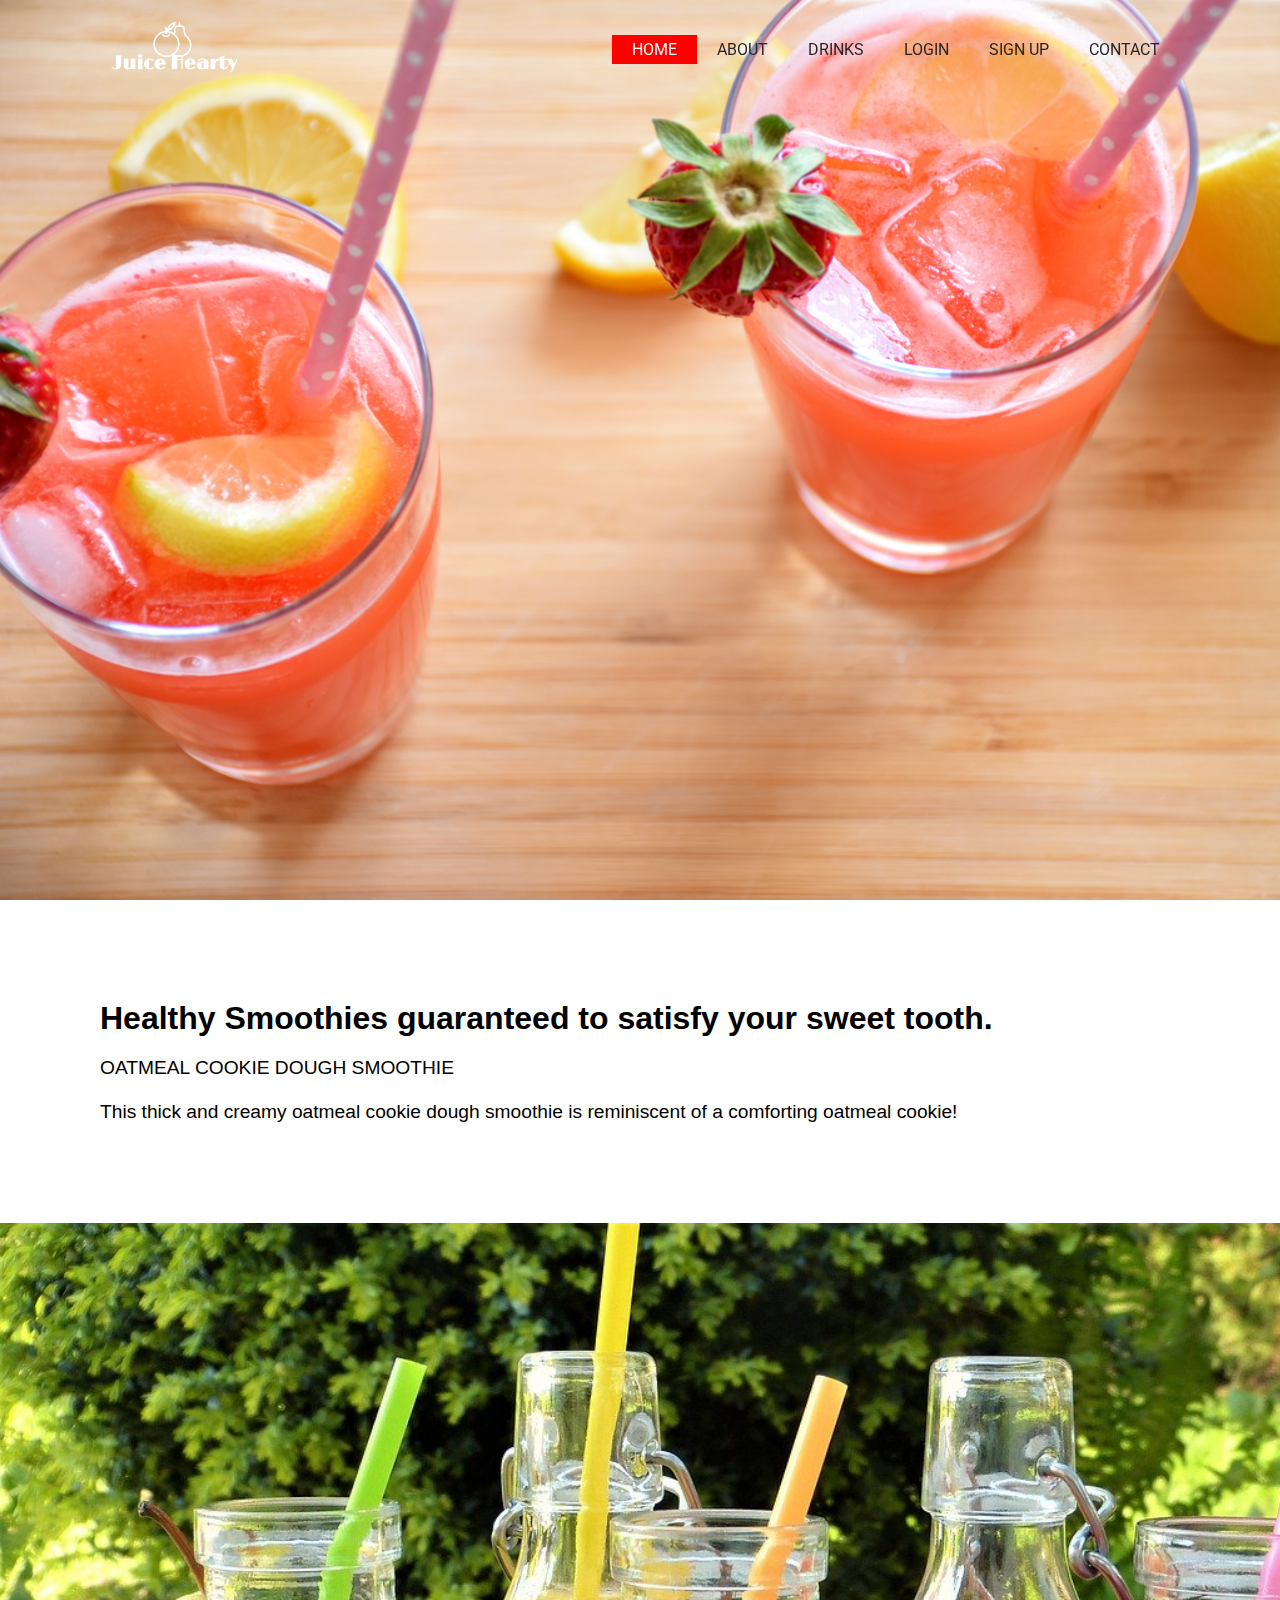
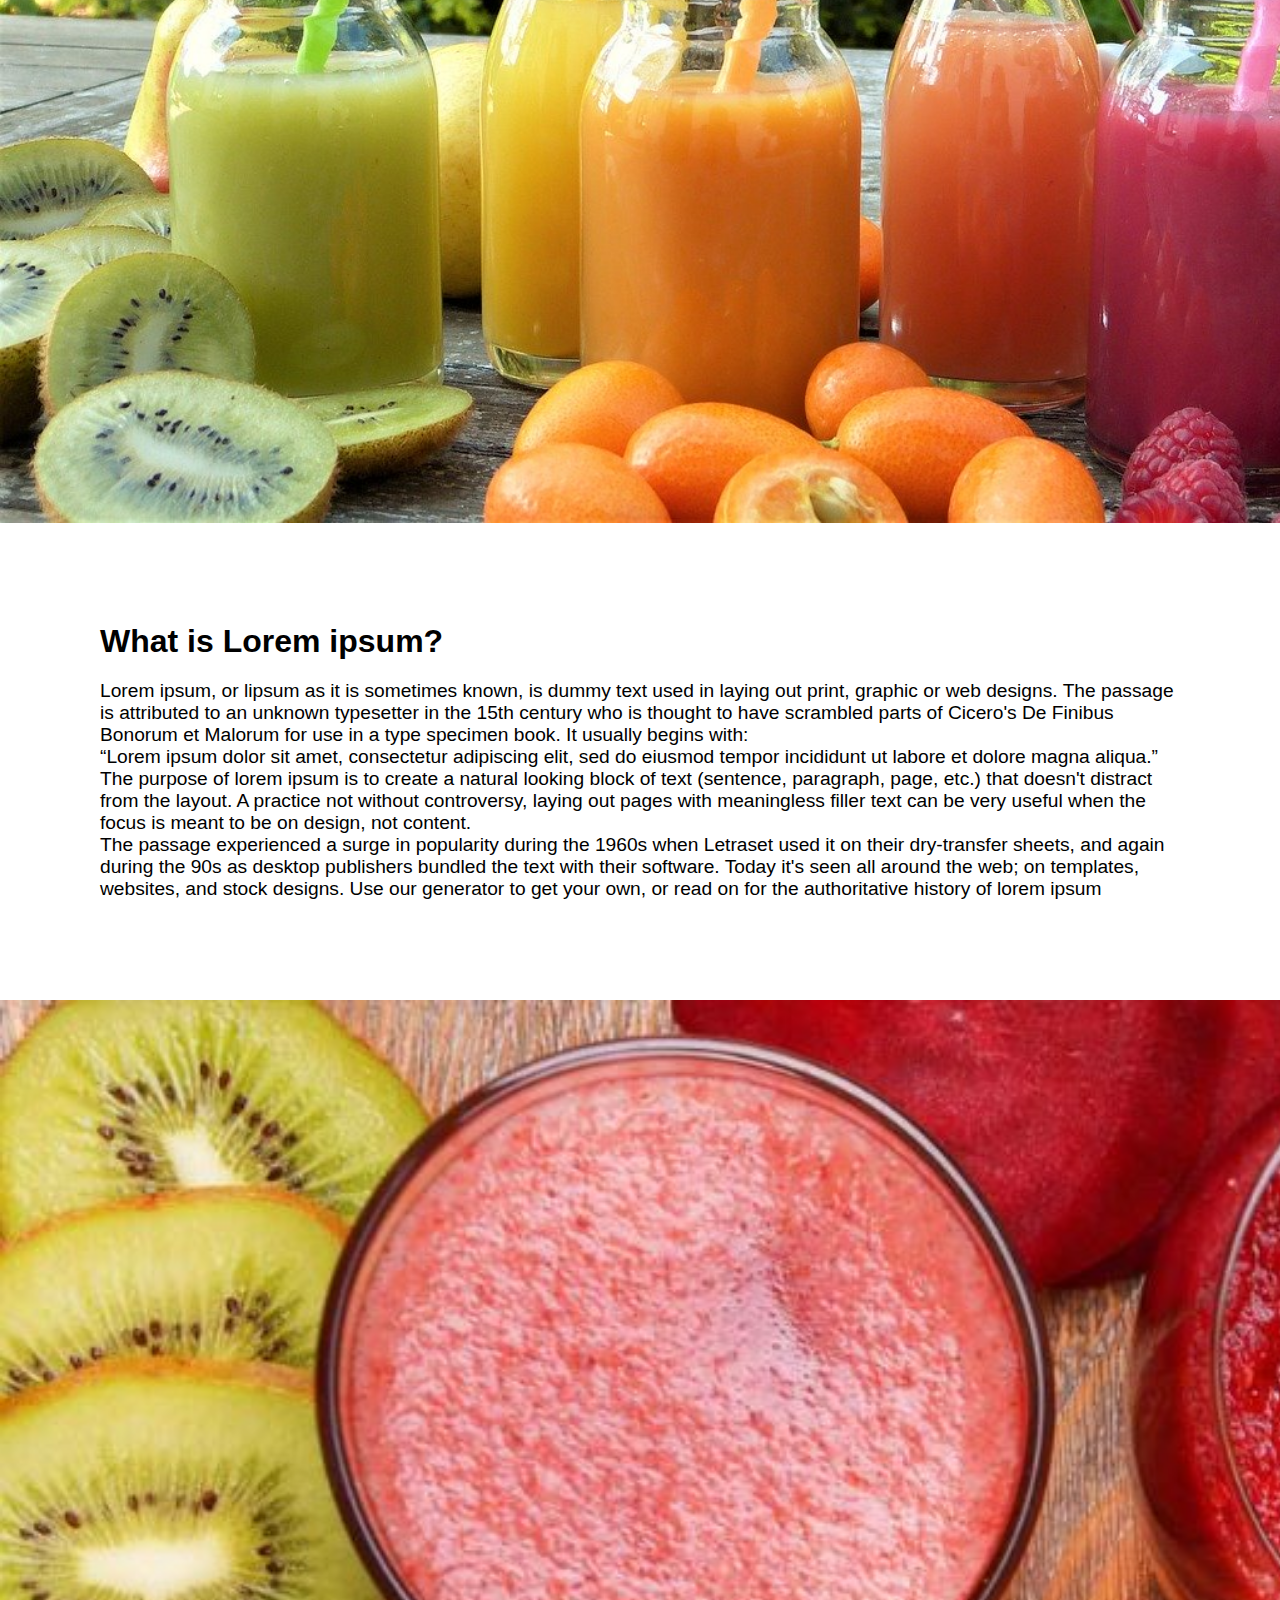
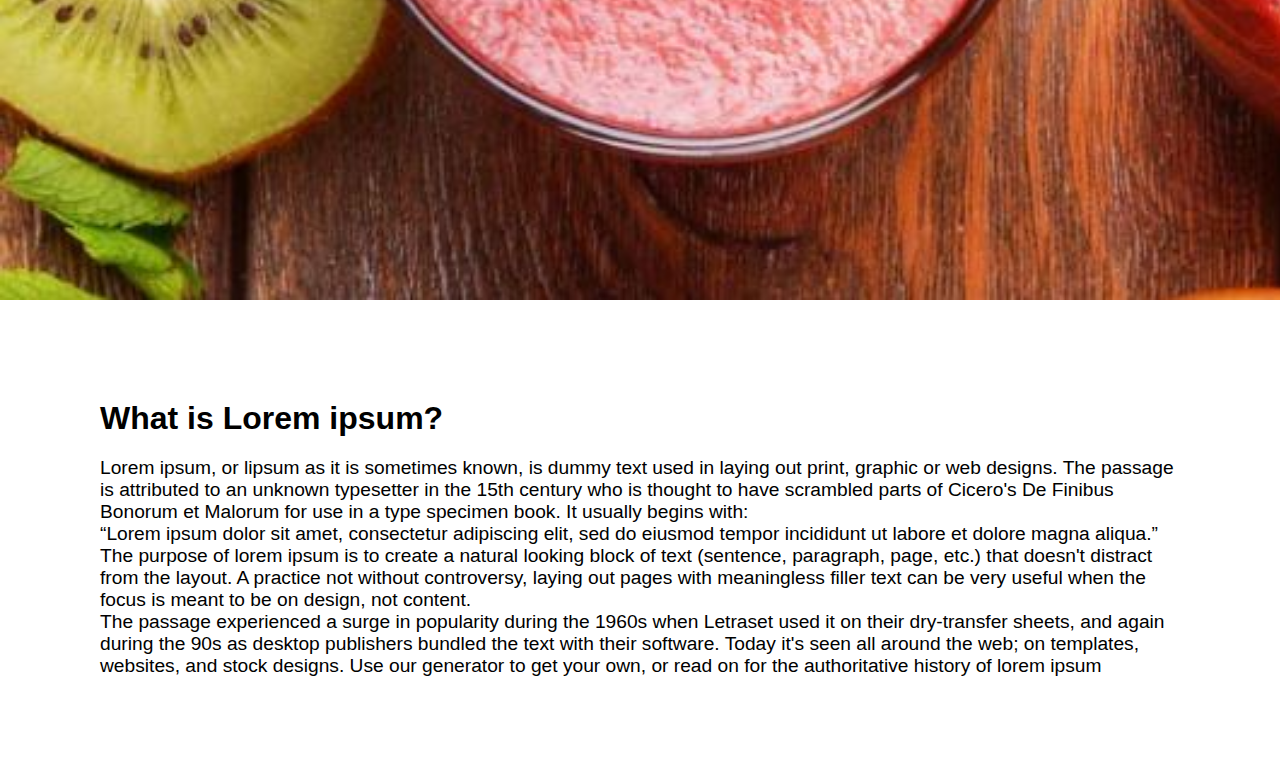
<file: index.html>
<!DOCTYPE html>
<html>
<head>
	<meta name="viewport" content="width=device-width,initial-scale=1, user-scalable=no">
	<title>Juicy Hearty</title>
	<link rel="stylesheet" type="text/css" href="style.css">
	<script src="https://code.jquery.com/jquery-3.5.1.js"></script>
	<script type="text/javascript">
		$(window).on('scroll', function(){
			if ($(window).scrollTop()) {
				$('nav').addClass('black');
			}
			else
			{
				$('nav').removeClass('black');
			}
		})
		$(document).ready(function(){
			$(" .menu h4").click(function(){
				$("nav ul").toggleClass("active")
			})
		})
	</script>
</head>
<body>
	<div class="responsive-bar">
		<div class="logo">
			<img src="./images/Juice Hearty-logo-white.png">
		</div>

		<div class="menu">
			<h4>Menu</h4>
		</div>
	</div>
	
	<nav>
		<div class="logo">
			<img src="./images/Juice Hearty-logo-white.png">
		</div>
	<!-- <ul class="active"> -->
		<ul>
		<li><a href="#" class="active">Home</a></li>
		<li><a href="#">About</a></li>
<!-- 		<li><a href="#">Services</a></li>
 -->	<li><a href="#">Drinks</a></li>
		<li><a href="login.html">Login</a></li>
		<li><a href="signup.html">Sign Up</a></li>
		<li><a href="#">Contact</a></li>
		</ul>
	</nav>
	<section class="sec1"></section>
	<section class="content">
		<h1>Healthy Smoothies guaranteed to satisfy your sweet tooth.</h1>
		<p>OATMEAL COOKIE DOUGH SMOOTHIE<br><br>
		This thick and creamy oatmeal cookie dough smoothie is reminiscent of a comforting oatmeal cookie!
		</p>
</section>
	<section class="sec2"></section>
		<section class="content">
		<h1>What is Lorem ipsum?</h1>
		<p>
			Lorem ipsum, or lipsum as it is sometimes known, is dummy text used in laying out print, graphic or web designs. The passage is attributed to an unknown typesetter in the 15th century who is thought to have scrambled parts of Cicero's De Finibus Bonorum et Malorum for use in a type specimen book. It usually begins with:
		<br>
		“Lorem ipsum dolor sit amet, consectetur adipiscing elit, sed do eiusmod tempor incididunt ut labore et dolore magna aliqua.”
		The purpose of lorem ipsum is to create a natural looking block of text (sentence, paragraph, page, etc.) that doesn't distract from the layout. A practice not without controversy, laying out pages with meaningless filler text can be very useful when the focus is meant to be on design, not content.
		<br>
		The passage experienced a surge in popularity during the 1960s when Letraset used it on their dry-transfer sheets, and again during the 90s as desktop publishers bundled the text with their software. Today it's seen all around the web; on templates, websites, and stock designs. Use our generator to get your own, or read on for the authoritative history of lorem ipsum
	</p>
</section>
	<section class="sec3"></section>
		<section class="content">
		<h1>What is Lorem ipsum?</h1>
		<p>
			Lorem ipsum, or lipsum as it is sometimes known, is dummy text used in laying out print, graphic or web designs. The passage is attributed to an unknown typesetter in the 15th century who is thought to have scrambled parts of Cicero's De Finibus Bonorum et Malorum for use in a type specimen book. It usually begins with:
		<br>
		“Lorem ipsum dolor sit amet, consectetur adipiscing elit, sed do eiusmod tempor incididunt ut labore et dolore magna aliqua.”
		The purpose of lorem ipsum is to create a natural looking block of text (sentence, paragraph, page, etc.) that doesn't distract from the layout. A practice not without controversy, laying out pages with meaningless filler text can be very useful when the focus is meant to be on design, not content.
		<br>
		The passage experienced a surge in popularity during the 1960s when Letraset used it on their dry-transfer sheets, and again during the 90s as desktop publishers bundled the text with their software. Today it's seen all around the web; on templates, websites, and stock designs. Use our generator to get your own, or read on for the authoritative history of lorem ipsum
	</p>
</section>
</body>
</html>
</file>
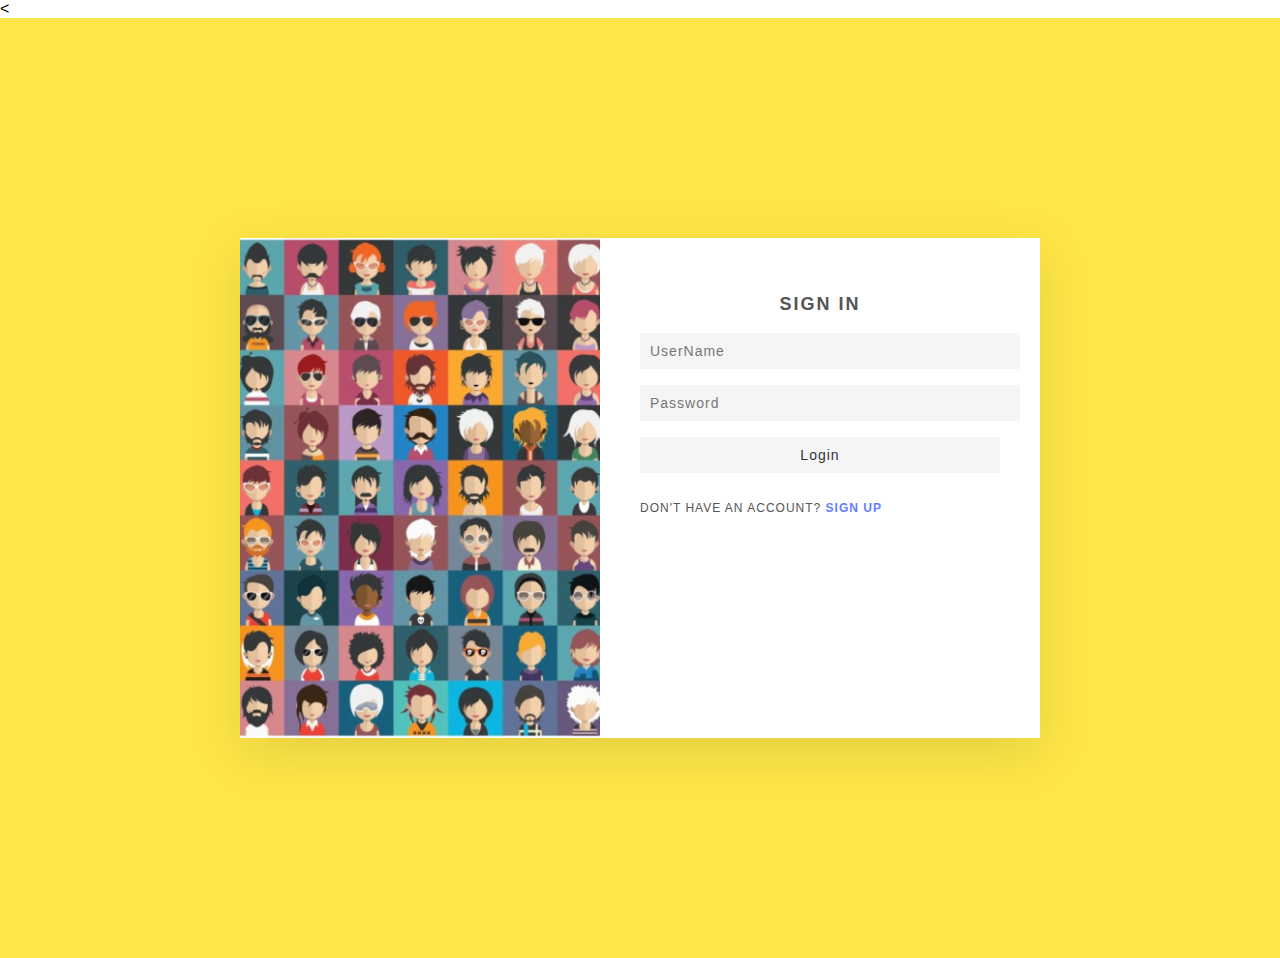
<file: login.html>
<!DOCTYPE html>
<html>
<head>
	<meta name="viewport" content="width=device-width,initial-scale=1, user-scalable=no">
	<title>Juicy Hearty - Login</title>
<   <link rel="stylesheet" type="text/css" href="login-style.css">

	
</head>
<body>
	
	<section>
		<div class="container">
			<div class="user signinBx">
				<div class="imgBx"><img src="./images/login.JPG"></div>
		      <div class="formBx">
				<form>
					<h2>Sign In</h2>
					<input type="text" name="" placeholder="UserName">
					<input type="password" name="" placeholder="Password">
					<input type="submit" name="" value="Login">
					<p class="signup">Don't have an account? <a href="signup.html">Sign Up</a>
					</p>
				</form>
			  </div>
		    </div>

		  	  </div>
  
</section>

</body>
</html>
</file>
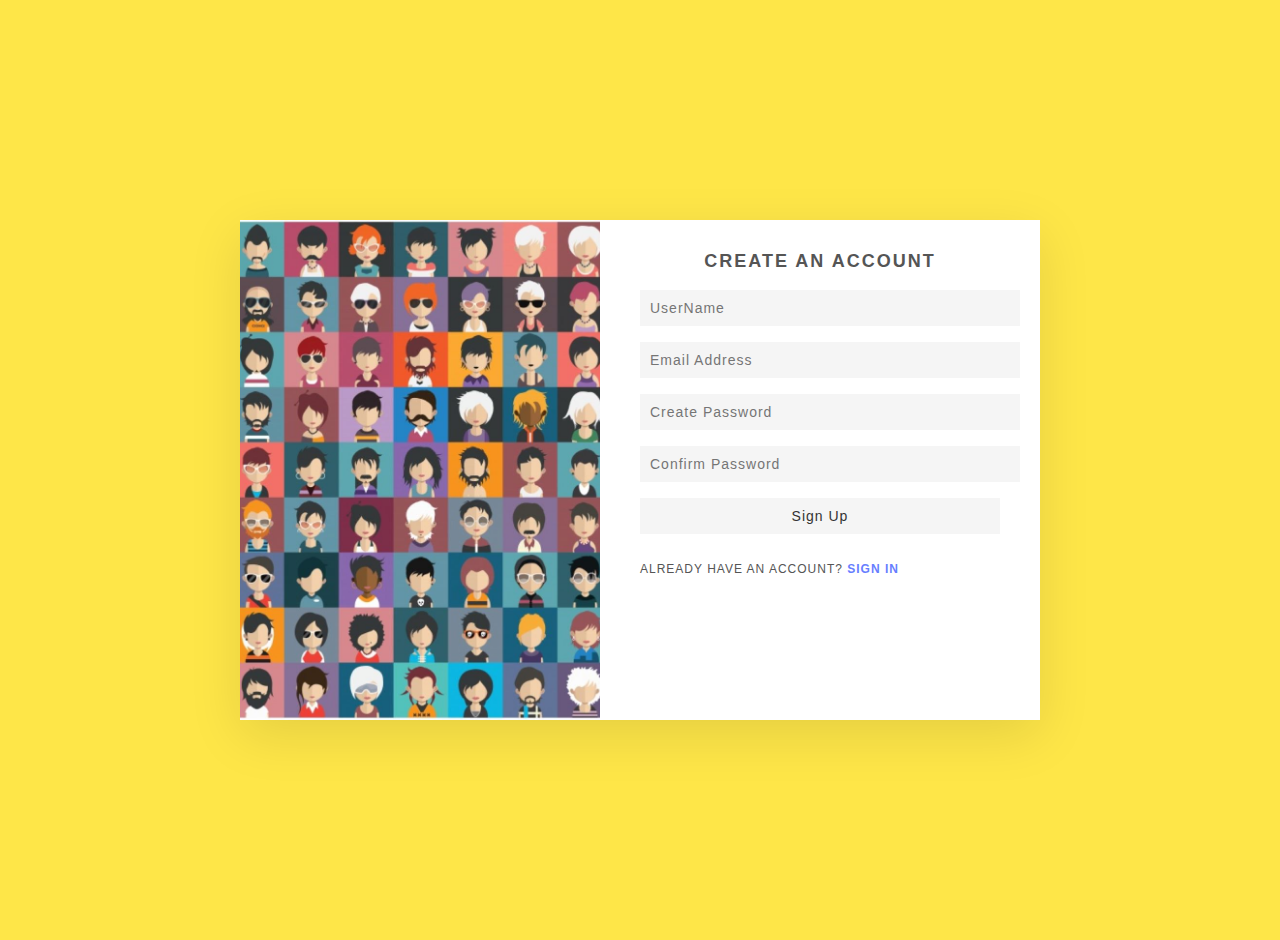
<file: signup.html>
<!DOCTYPE html>
<html>
<head>
	<meta name="viewport" content="width=device-width,initial-scale=1, user-scalable=no">
	<title>Juicy Hearty - Sign Up</title>
    <link rel="stylesheet" type="text/css" href="signup-style.css">
</head>
<body>
	<section>
		<div class="container">
			<div class="user signupBx">
				<div class="imgBx"><img src="./images/signup.JPG"></div>
		           <div class="formBx">
					<form><br><br><br>
					<h2>Create an Account</h2>
					<input type="text" name="" placeholder="UserName">
					<input type="email" name="" placeholder="Email Address">
					<input type="password" name="" placeholder="Create Password">
					<input type="password" name="" placeholder="Confirm Password">
					<input type="submit" name="" value="Sign Up">
					<p class="signup">Already have an account? <a href="login.html">Sign In</a>
					</p>
					</form>
			       </div>
		    </div>
	  	</div>
	</section>

</body>
</html>
</file>
<file: style.css>
@import url('https://fonts.googleapis.com/css2?family=Roboto:wght@700&display=swap');

body {
	margin: 0;
	padding: 0;
	font-family: sans-serif;
}

nav {
	position: fixed;
	top: 0;
	left: 0;
	width: 100%;
	height: 100px;
	padding: 10px 100px;
	box-sizing: border-box;
	transition: .5s;
}

/*nav.black {
	background:
	height: 60px;
	padding: 0px;
}
*/
nav.black {
	background: rgba(0,0,0,.8);
	height: 80px;
	padding: 10px 50px;
}

nav .logo {
	float: left;
}

nav .logo img {
	height: 80px;
	transition: .5s;
}

nav.black .logo img {
	height: 60px;
}

nav ul {
	float: right;
	margin:0;
	padding: 0;
	display: flex;
}

nav ul li {
	list-style: none;
}

nav ul li a {
	line-height: 80px;
	color: #262626;
	padding: 5px 20px;
	font-family: 'Roboto', sans-serif;
	text-decoration: none;
	text-transform: uppercase;
	transition: 5s;
}

nav.black ul li a {
	color: #fff;
	line-height: 60px;
}

nav ul li a.active,
nav ul li a:hover {
	color: #ffff;
	background: #f00;

}

section.sec1 {
	width: 100%;
	height: 100vh;
	background: url(./images/boba-jaglicic-T5ruxJf7NVE-unsplash.jpg);
	background-size: cover;
}

section.sec2 {
	width: 100%;
	height: 100vh;
	background: url(./images/smoothies-2253430_1280.jpg);
	background-size: cover;
}

section.sec3 {
	width: 100%;
	height: 100vh;
	background: url(./images/Background.JPG);
	background-size: cover;
}

section.content {
	padding: 100px;
}

section.content h1 {
	margin:0;
	padding: 0;
	font-size: 2em;
}

section.content p {
	margin: 20px 0 0;
	padding: 0;
	font-size: 1.2em;
}


.responsive-bar {
	display: none;
}
@media (max-width: 768px)
{
	.responsive-bar
	{
		display: block;
		width: 100%;
		height: 60px;
		background: #262626;
		position: fixed;
		top: 0;
		left: 0;
		padding: 5px 20px;
		box-sizing: border-box;
		z-index: 1;
	}
	.responsive-bar .logo img
	{
		float: left;
		height: 50px;
	}
	.responsive-bar .menu h4
	{
		float: right;
		color: #fff;
		margin:0;
		line-height: 50px;
		cursor: pointer;
		text-transform: uppercase;
	}
	nav,
	nav.black {
/*		background: #4c4c4c ;*/
		background: #262626;
		height: 60px;
		padding: 0px;
	}
	nav.logo {
		display: none;
	}
	nav ul {
		position: absolute;
		width: 100%;
		top: 60px;
		left: 0;
		background: #262626
		float: none;
/*		display: flex;*/
		display: none;
	}
	nav ul.active {
		display: block;
	}
	nav ul li {
		width: 100%;
	}
	nav ul li a {
		display: block;
		padding: 0;
		width: 100%;
		text-align: center;
		line-height: 30px !important;
		color: #fff;
	}
}
</file>
<file: login-style.css>
@import url('https://fonts.googleapis.com/css2?family=Roboto:wght@700&display=swap');

body {
	margin: 0;
	padding: 0;
	font-family: sans-serif;
	box-sizing: border-box;
}

section {
	position: relative;
	min-height: 100vh;
	background: #fee648;
	display: flex;
	justify-content: center;
	align-items: center;
	padding: 20px;
}

/*img {
  border-radius: 50%;
}*/

section .container {
	position: relative;
	width: 800px;
	height: 500px;
	background: #fff;
	box-shadow: 0 15px 50px rgba(0,0,0,0.1);
}

section .container .user {
	position: absolute;
	top: 0;
	left: 0;
	width: 100%;
	height: 100%;
	display: flex;
}

section .container .user .imgBx {
	position: relative;
	width: 50%;
	height: 100%;
	background: #ff0;
	transition: 0.5s;
}

section .container .user .imgBx img {
	position: absolute;
	top: 0;
	left: 0;
	width: 100%;
	height: 100%;
	object-fit: cover;
}

section .container .user .formBx {
	position: relative;
	width: 50%;
	height: 50%;
	background: #fff;
	display: flex;
	justify-content: center;
	align-items: center;
	padding: 40px;
	transition: 0.5s;
}

section .container .user .formBx form h2 {
	font-size: 18px;
	font-weight: 600;
	text-transform: uppercase;
	letter-spacing: 2px;
	text-align: center;
	width: 100%;
	margin-bottom: 10px;
	color: #555;
}

section .container .user .formBx form input {
	position: relative;
	width: 100%;
	padding: 10px;
	background: #f5f5f5;
	color: #333;
	border: none;
	box-shadow: none;
	margin: 8px 0;
	font-size: 14px;
	letter-spacing: 1px;
	font-weight: 300;
}

section .container. user .formBx form input[type="submit"] {
	max-width: 100px;
	background: #677eff;
	color: #fff;
	cursor: pointer;
	font-size: 14px;
	font-weight: 500;
	letter-spacing: 1px;
	transition: 0.5s;
}

section .container .user .formBx form .signup {
	position: relative;
	margin-top: 20px;
	font-size: 12px;
	letter-spacing: 1px;
	color: #555;
	text-transform: uppercase;
	font-weight: 300;
}

section .container .user .formBx form .signup a {
	font-weight: 600;
	text-decoration: none;
	color: #677eff;
}
</file>
<file: signup-style.css>
@import url('https://fonts.googleapis.com/css2?family=Roboto:wght@700&display=swap');

body {
	margin: 0;
	padding: 0;
	font-family: sans-serif;
	box-sizing: border-box;
}

section {
	position: relative;
	min-height: 100vh;
	background: #fee648;
	display: flex;
	justify-content: center;
	align-items: center;
	padding: 20px;
}

/*img {
  border-radius: 50%;
}*/

section .container {
	position: relative;
	width: 800px;
	height: 500px;
	background: #fff;
	box-shadow: 0 15px 50px rgba(0,0,0,0.1);
}

section .container .user {
	position: absolute;
	top: 0;
	left: 0;
	width: 100%;
	height: 100%;
	display: flex;
}

section .container .user .imgBx {
	position: relative;
	width: 50%;
	height: 100%;
	background: #ff0;
	transition: 0.5s;
}

section .container .user .imgBx img {
	position: absolute;
	top: 0;
	left: 0;
	width: 100%;
	height: 100%;
	object-fit: cover;
}

section .container .user .formBx {
	position: relative;
	width: 50%;
	height: 50%;
	background: #fff;
	display: flex;
	justify-content: center;
	align-items: center;
	padding: 40px;
	transition: 0.5s;
}

section .container .user .formBx form h2 {
	font-size: 18px;
	font-weight: 600;
	text-transform: uppercase;
	letter-spacing: 2px;
	text-align: center;
	width: 100%;
	margin-bottom: 10px;
	color: #555;
}

section .container .user .formBx form input {
	position: relative;
	width: 100%;
	padding: 10px;
	background: #f5f5f5;
	color: #333;
	border: none;
	box-shadow: none;
	margin: 8px 0;
	font-size: 14px;
	letter-spacing: 1px;
	font-weight: 300;
}

section .container. user .formBx form input[type="submit"] {
	max-width: 100px;
	background: #677eff;
	color: #fff;
	cursor: pointer;
	font-size: 14px;
	font-weight: 500;
	letter-spacing: 1px;
	transition: 0.5s;
}

section .container .user .formBx form .signup {
	position: relative;
	margin-top: 20px;
	font-size: 12px;
	letter-spacing: 1px;
	color: #555;
	text-transform: uppercase;
	font-weight: 300;
}

section .container .user .formBx form .signup a {
	font-weight: 600;
	text-decoration: none;
	color: #677eff;
}
</file>
